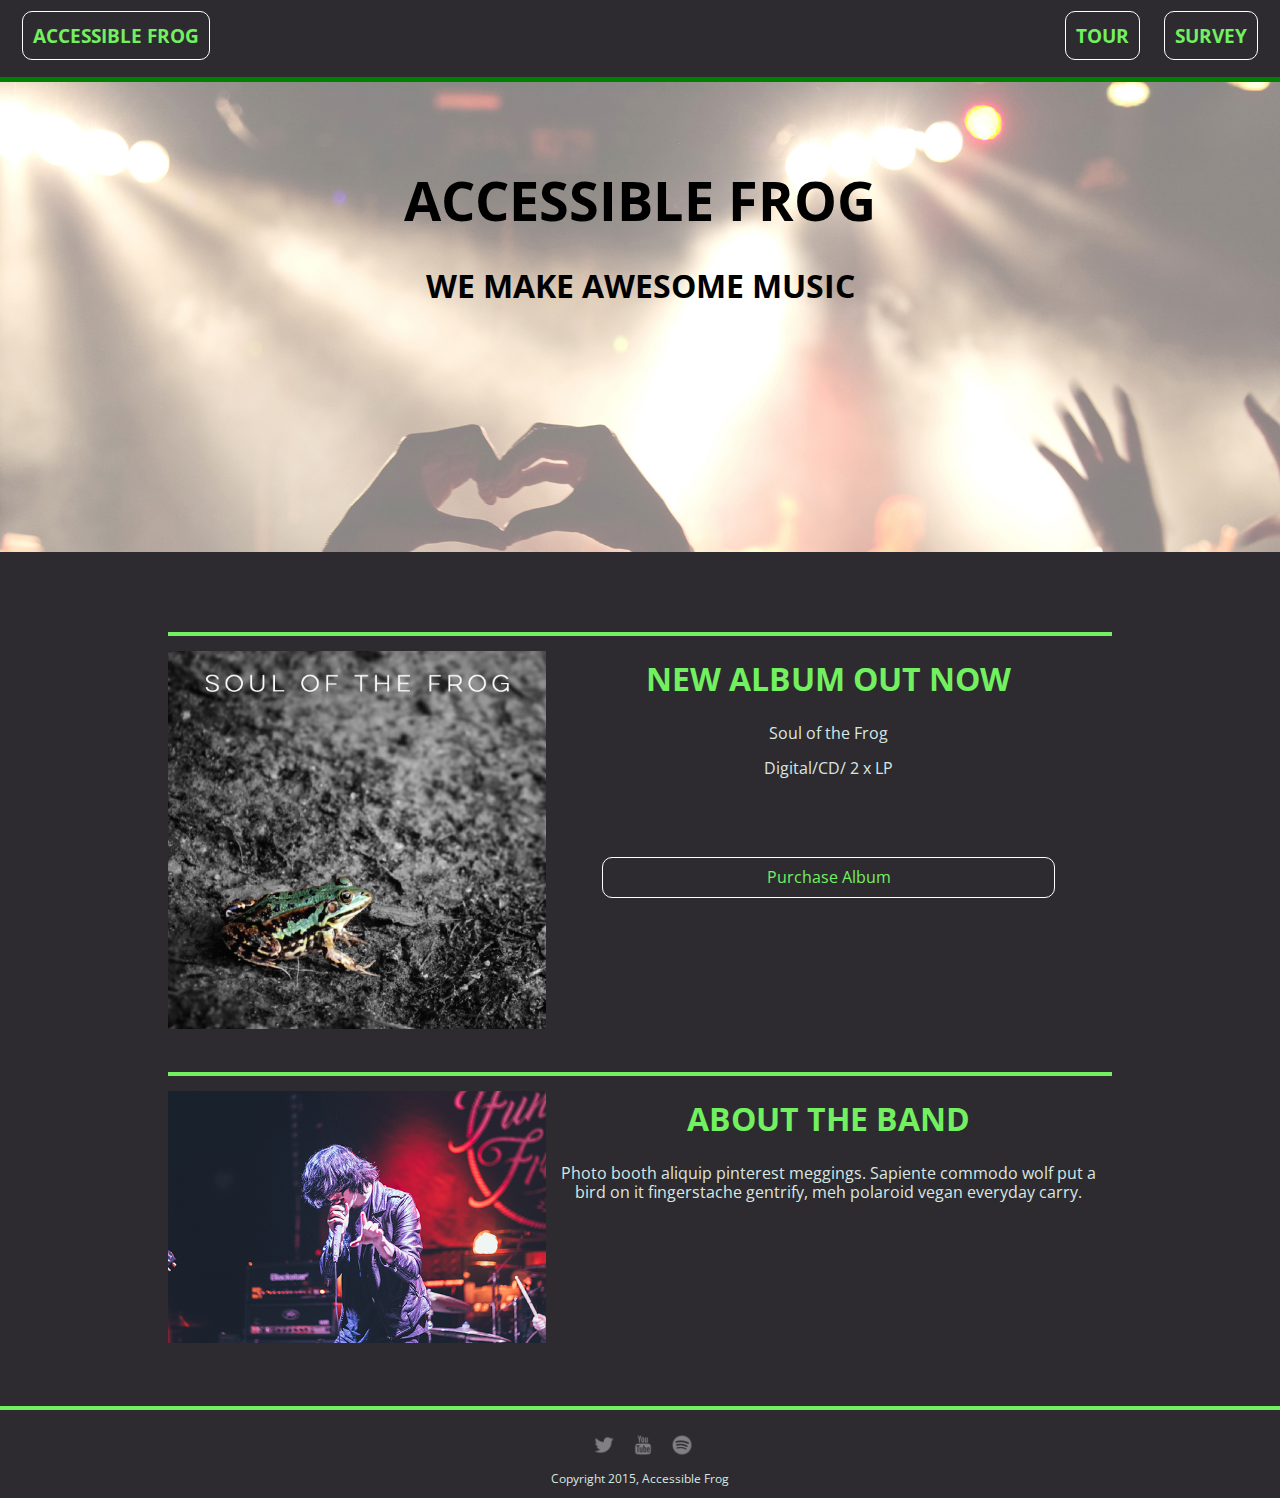
<file: index.html>
<!doctype html>
<html lang="en">
  <head>
    <meta charset="utf-8">
    <meta http-equiv="X-UA-Compatible" content="IE=edge">
    <meta name="viewport" content="width=device-width, initial-scale=1">

    <title>Accessible Frog | Home Page</title>

    <!-- My new css files below -->
    <link href="css/normalize.css" rel="stylesheet" type="text/css">
    <link href='https://fonts.googleapis.com/css?family=Open+Sans:400,300,600' rel='stylesheet' type='text/css'>
    <link href="css/main.css" rel="stylesheet" type="text/css">
  </head>

  <body>
    <nav role="navigation" class="main-nav">
      <ul>
        <li><a href="index.html">Accessible Frog</a></li>
        <li><a href="tour.html">Tour</a></li>
        <li><a href="survey.html">Survey</a></li>
      </ul>
    </nav>

    <header role="banner" class="main-header">
      <h1>Accessible Frog</h1>
      <p>We make awesome music</p>
    </header>

    <main role="main" class="main-section">
      <div class="band-info album clearfix">
        <div class="album-img">
          <img class="photo" src= "img/soul_of_the_frog.jpg" alt="Cover of our new album">
        </div>
        <div class="information">
          <h2 class="heading">New album out now</h2>
          <p>Soul of the Frog</p>
          <p>Digital/CD/ 2 x LP</p>
          <a href="#" class="btn-buy">Purchase Album</a>
        </div>
      </div>

      <div class="band-info about clearfix">
        <div class="band-img">
          <img class="photo" src= "img/lead_singer.jpg" alt="Photograph of our lead singer on stage">
        </div>
        <div class="information">
          <h2>About the band</h2>
          <p>Photo booth aliquip pinterest meggings. Sapiente commodo wolf put a bird on it fingerstache gentrify, meh polaroid vegan everyday carry.</p>
        </div>
      </div>
    </main>

    <footer role="contentinfo" class="main-footer">
      <ul>
        <li><a href="#" class="social twitter">Go to our Twitter page</a></li>
        <li><a href="#" class="social youtube">Go to our Youtube page</a></li>
        <li><a href="#" class="social spotify">Go to our Spotify page</a></li>
      </ul>
      <p class="copyright">Copyright 2015, Accessible Frog</p>
    </footer>

  </body>
</html>
</file>
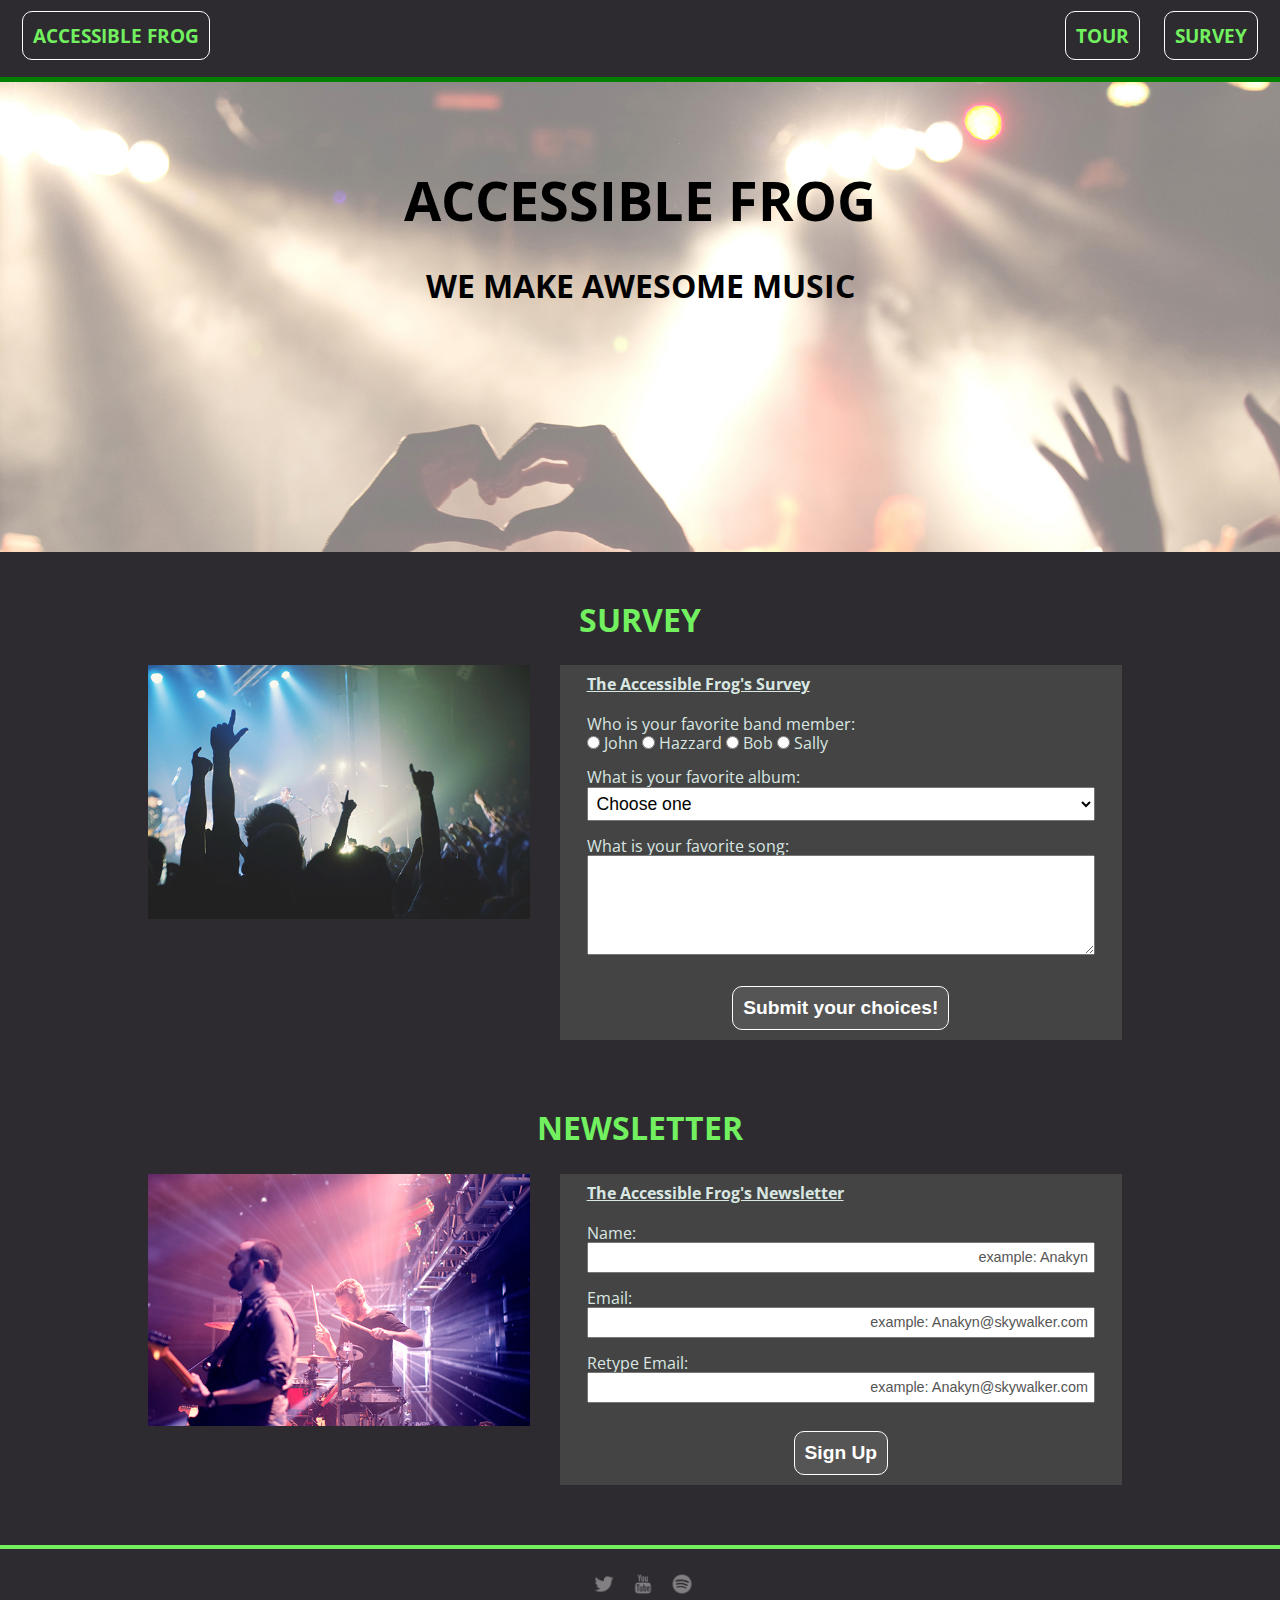
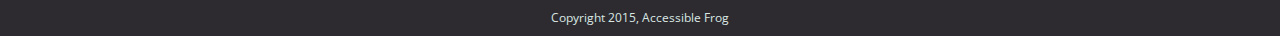
<file: survey.html>
<!doctype html>
<html lang="en">
  <head>
    <meta charset="utf-8">
    <meta http-equiv="X-UA-Compatible" content="IE=edge">
    <meta name="viewport" content="width=device-width, initial-scale=1">

    <title>Accessible Frog | Tour</title>

    <!-- My new css files below -->
    <link href="css/normalize.css" rel="stylesheet" type="text/css">
    <link href='https://fonts.googleapis.com/css?family=Open+Sans:400,300,600' rel='stylesheet' type='text/css'>
    <link href="css/main.css" rel="stylesheet" type="text/css">
  </head>

  <body>

    <nav role="navigation" class="main-nav">
      <ul>
        <li><a href="index.html">Accessible Frog</a></li>
        <li><a href="tour.html">Tour</a></li>
        <li><a href="survey.html">Survey</a></li>
      </ul>
    </nav>

    <header role="banner" class="main-header">
      <h1>Accessible Frog</h1>
      <p>We make awesome music</p>
    </header>

    <main role="main">
      <div class="first-form clearfix">
        <h2>Survey</h2>
        <div class="form-img">
          <img class="photo" src= "img/concert01.jpg" alt="Photograph of one of our indoor concert">
        </div>
          <div class="container survey-form-container">
            <form class="survey" action="#" method="post">
              <fieldset>
                <legend>The Accessible Frog's Survey</legend>
                <p>
                  <label>Who is your favorite band member:</label>
                  <br>
                  <input type="radio" id="John" value="John" name="favorite_band_member">
                  <label for="John">John</label>
                  <input type="radio" id="Hazzard" value="Hazzard" name="favorite_band_member">
                  <label for="Hazzard">Hazzard</label>
                  <input type="radio" id="Bob" value="Bob" name="favorite_band_member">
                  <label for="Bob">Bob</label>
                  <input type="radio" id="Sally" value="Sally" name="favorite_band_member">
                  <label for="Sally">Sally</label>
                </p>

                <p>
                <label for="favorite_album">What is your favorite album:</label>
                <br>
                  <select id="favorite_album" name="favorite_album">
                    <option value="" disabled selected hidden>Choose one</option>
                    <option value="a-day-of-old">A Day Of Old</option>
                    <option value="diamond-fireworks">Diamond Fireworks</option>
                    <option value="enjoy-your-desire">Enjoy Your Desire</option>
                    <option value="finding-my-shadow">Finding My Shadow</option>
                    <option value="heroic-forever">Heroic Forever</option>
                    <option value="midnight-fires">Midnight Fires</option>
                    <option value="music-of-my-life">Music Of My Life</option>
                    <option value="party-for-an-angel">Party For An Angel</option>
                    <option value="song-for-yesterday">Song For Yesterday</option>
                    <option value="street-of-the-rider">Street Of The Rider</option>
                    <option value="this-is-for-you">This Is For You</option>
                  </select>
                </p>

                <p>
                  <label for="favorite_song">What is your favorite song:</label>
                  <br>
                  <textarea name="favorite_song" id="favorite_song"></textarea>
                </p>
              </fieldset>
              <button type="submit">Submit your choices!</button>
            </form>
          </div><!-- END: Container -->
      </div><!-- END: First-Form -->

      <div class="second-form clearfix">
        <h2 class="heading">Newsletter</h2>
        <div class="form-img">
          <img class="photo" src= "img/the_band.jpg" alt="Photograph of our drummer and bass guitarist on stage">
        </div>
        <div class="container newsletter-form-container">
          <form class="newsletter">
            <fieldset>
              <legend>The Accessible Frog's Newsletter</legend>
                <p>
                  <label for="name">Name:</label>
                  <br>
                  <input type="text" id="name" name="user_fullname" placeholder="example: Anakyn">
                </p>

                <p>
                  <label for="email">Email:</label>
                  <br>
                  <input type="email" id="email" name="user_email" placeholder="example: Anakyn@skywalker.com">
                </p>

                <p>
                  <label for="confirm_email">Retype Email:</label>
                  <br>
                  <input type="email" id="confirm_email" name="user_confirm_email" placeholder="example: Anakyn@skywalker.com">
                </p>
              </fieldset>
              <button type="submit">Sign Up</button>
            </form>
          </div>
        </div>
    </main>

    <footer role="contentinfo" class="main-footer">
      <ul>
        <li><a href="#" class="social twitter">Go to our Twitter page</a></li>
        <li><a href="#" class="social youtube">Go to our Youtube page</a></li>
        <li><a href="#" class="social spotify">Go to our Spotify page</a></li>
      </ul>
      <p class="copyright">Copyright 2015, Accessible Frog</p>
    </footer>
  </body>
</html>
</file>
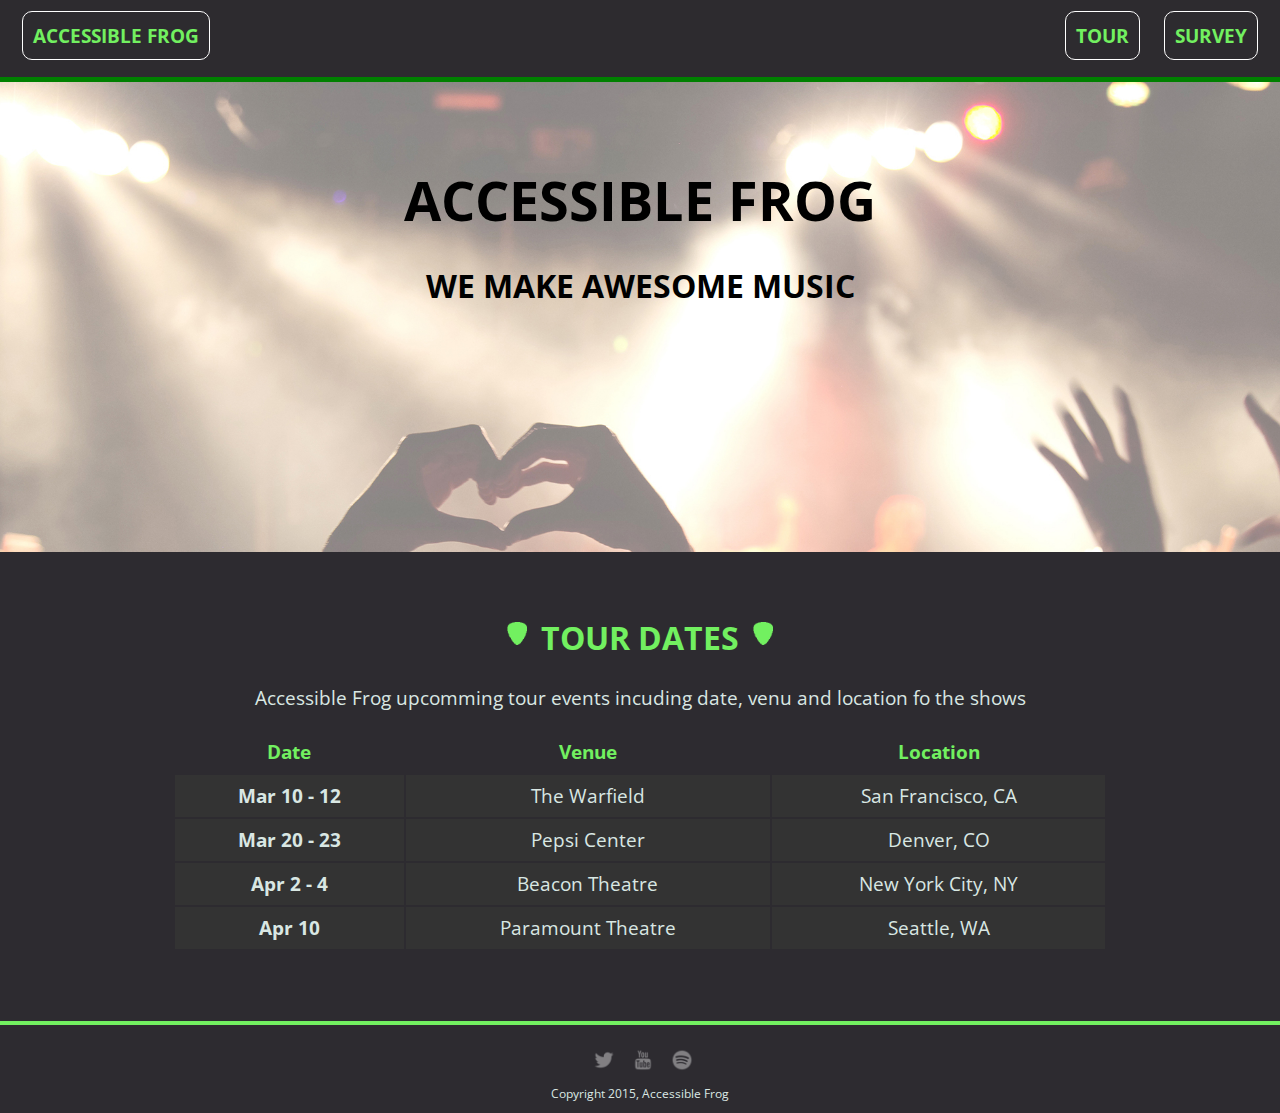
<file: tour.html>
<!doctype html>
<html lang="en">
  <head>
    <meta charset="utf-8">
    <meta http-equiv="X-UA-Compatible" content="IE=edge">
    <meta name="viewport" content="width=device-width, initial-scale=1">

    <title>Accessible Frog | Tour</title>

    <!-- My new css files below -->
    <link href="css/normalize.css" rel="stylesheet" type="text/css">
    <link href='https://fonts.googleapis.com/css?family=Open+Sans:400,300,600' rel='stylesheet' type='text/css'>
    <link href="css/main.css" rel="stylesheet" type="text/css">
  </head>

  <body>

    <nav role="navigation" class="main-nav">
      <ul>
        <li><a href="index.html">Accessible Frog</a></li>
        <li><a href="tour.html">Tour</a></li>
        <li><a href="survey.html">Survey</a></li>
      </ul>
    </nav>


    <header role="banner" class="main-header">
      <h1>Accessible Frog</h1>
      <p>We make awesome music</p>
    </header>

    <main role="main" class="main-section">
      <div class="tour-page">
        <div class="tour-dates">
          <img class="pick" src= "img/guitar_pick_green.png" alt>
          <h2>Tour Dates</h2>
          <img class="pick" src= "img/guitar_pick_green.png" alt>
        </div>
        <article class="flex">
          <table class="tour-dates-table">
            <caption>Accessible Frog upcomming tour events incuding date, venu and location fo the shows</caption>
            <thead>
              <tr>
                <th id="date" scope="col">Date</th>
                <th id="venue" scope="col">Venue</th>
                <th id="location" scope="col">Location</th>
              </tr>
            </thead>
            <tbody>
              <tr>
                <th id="march-10-12" headers="date" scope="row">Mar 10 - 12</th>
                <td headers="venue march-10-12">The Warfield</td>
                <td headers="location march-10-12">San Francisco, CA</td>
              </tr>
              <tr>
                <th id="march-20-23" headers="date" scope="row">Mar 20 - 23</th>
                <td headers="venue march-20-23">Pepsi Center</td>
                <td headers="location march-20-23">Denver, CO</td>
              </tr>
              <tr>
                <th id="april-2-4" headers="date" scope="row">Apr 2 - 4</th>
                <td headers="venue april-2-4">Beacon Theatre</td>
                <td headers="location april-2-4">New York City, NY</td>
              </tr>
              <tr>
                <th id="april-10" headers="date" scope="row">Apr 10</th>
                <td headers="venue april-10">Paramount Theatre</td>
                <td headers="location april-10">Seattle, WA</td>
              </tr>
            </tbody>
          </table>
        </article>
      </div>
    </main>

    <footer role="contentinfo" class="main-footer">
      <ul>
        <li><a href="#" class="social twitter">Go to our Twitter page</a></li>
        <li><a href="#" class="social youtube">Go to our Youtube page</a></li>
        <li><a href="#" class="social spotify">Go to our Spotify page</a></li>
      </ul>
      <p class="copyright">Copyright 2015, Accessible Frog</p>
    </footer>
  </body>
</html>
</file>
<file: css/main.css>
/*****************************
  Global Layout Set-up
*****************************/
*, *:before, *:after {
  -moz-box-sizing: border-box;
  -webkit-box-sizing: border-box;
  box-sizing: border-box;
}

body {
  margin: 0;
  padding: 0;
  text-align: center;
  font-family: 'Open Sans', sans-serif;
  color: #D9E7E3;
  background: #2d2b30;
}

a {
  text-decoration: none;
  color: #72F060;
}

a:hover {
  color: #72F060;
  text-decoration: underline;
}



/*****************************
  Navigation
*****************************/
.main-nav {
  background: rgba(45, 43, 48, .9);
  min-height: 30px;
  padding: 10px;
  text-align: center;
  border-bottom: 5px solid green;
}

.main-nav ul {
  font-weight: 700;
  list-style-type: none;
  margin: 0 auto;
  padding: 0;
}

.main-nav li {
  margin: 10px auto;
  padding: 5px 12px 10px 12px;
}

.main-nav ul a {
  display: block;
  padding: 10px;
  border: 1px solid white;
  border-radius: 10px;
  text-transform: uppercase;
}

.main-nav a:hover {
  background: #72F060;
  border-color: #72F060;
  color: #000;
  cursor: pointer;
  text-decoration: none;
}



/*****************************
  Header
*****************************/
.main-header {
  text-align: center;
  background: url('../img/concert02_no_text.jpg') no-repeat top center ;
  background-size: cover;
  overflow: hidden;
  height: 350px;
  color: #000;
  text-transform: uppercase;
}

.main-header h1 {
  font-size: 3em;
}

.main-header p {
  font-weight: bold;
  font-size: 1.6em;
}



/*****************************
  Page: index.html
*****************************/
.main-section {
  margin: 30px 15px 10px;
}

.band-info {
  margin-top: 40px;
  padding-top: 15px;
  border-top: 4px solid #72F060;
}

.album-img img,
.band-img img {
  margin: 0 auto;
  width: 100%;
}

.information {
  text-align: center;
}

.information h2 {
  font-size: 2em;
  text-transform: uppercase;
  color: #72F060;
  margin-top: 10px;
}

.btn-buy {
  padding: 10px;
  border: 1px solid white;
  border-radius: 10px;
}

.btn-buy:hover {
  background: #72F060;
  border-color: #72F060;
  color: #000;
  cursor: pointer;
  text-decoration: none;
}



/*****************************
  Page: tour.html
*****************************/
.tour-page {
  margin: 10px 5px;
}

.tour-dates {
  text-align: center;
  padding-top: 10px;
  padding-bottom: 20px;
}

.tour-dates h2 {
  display: inline;
  font-size: 1.3em;
  text-transform: uppercase;
  color: #72F060;
}

.pick {
  width: 40px;
  padding: 10px;
  vertical-align: text-bottom;
}

.tour-dates-table {
  width: 100%;
  font-size: .9em;
}

.tour-dates-table caption {
  padding: 10px 0px 20px;
}

.tour-dates-table thead {
  color: #72F060;
}

.tour-dates-table th,
.tour-dates-table td {
  padding: 5px;
}

.tour-dates-table tbody {
  background: #333;
}



/*****************************
  Page: survey.html
*****************************/
.first-form,
.second-form {
  margin-top: 20px;
  padding: 20px 10px;
}

.first-form h2,
.second-form h2 {
  font-size: 2em;
  text-transform: uppercase;
  color: #72F060;
  margin-top: 10px;
}

.form-img img {
  width: 100%;
}

form {
  margin: 0 auto;
  text-align: center;
}

fieldset {
  border: 0;
  text-align: left;
}

.survey,
.newsletter {
  background-color: #444;
  padding: 10px 15px;
}

.survey legend,
.newsletter legend {
  font-weight: bolder;
  text-decoration: underline;
}

.survey input[type="radio"],
.survey label {
  cursor: pointer;
}

.survey select {
  width: 100%;
  font-size: 1.1em;
  padding: 5px;
  cursor: pointer;
  transition: .5s;
}

.survey select:hover {
  outline: 2px solid #333;
  background-color: #72F060;
}

.survey select:focus {
  outline: 2px solid #333;
  background-color: #72F060;
  color: #000;
}

.survey textarea {
  padding: 5px;
  height: 100px;
  width: 100%;
  font-size: 1.1em;
  transition: .4s;
  cursor: pointer;
}

.survey textarea:hover {
  outline: 2px solid #333;
  background-color: #72F060;
}

.survey textarea:focus {
  outline: 2px solid #333;
  background-color: #72F060;
  color: #000;
}

.survey button,
.newsletter button {
  margin: auto;
  cursor: pointer;
  border: 1px solid #fff;
  padding: 10px;
  border-radius: 10px;
  font-size: 1.2em;
  background: #555;
  color: #fff;
  font-weight: bold;
  transition: .3s;
}

.survey button:hover,
.newsletter button:hover {
  border-color: #72F060;
  background-color: #72F060;
  color: #000;
}

.newsletter label,
.newsletter input {
  cursor: pointer;
}

.newsletter input {
  padding: 5px;
  width: 100%;
  font-size: 0.9em;
  transition: .3s;
}

.newsletter input:hover {
  outline: 2px solid #333;
  background-color: #72F060;
}

.newsletter input:focus {
  outline: 2px solid #333;
  background-color: #72F060;
  color: #000;
}

.newsletter ::-webkit-input-placeholder {
   color: #555;
   text-align: right;
}



/*****************************
  Footer
*****************************/
.main-footer {
  margin-top: 40px;
  padding-top: 20px;
  border-top: 4px solid #72F060;
}

.main-footer ul {
  list-style-type: none;
  margin: 0;
  padding: 0;
}

.main-footer li {
  display: inline-block;
}

.main-footer a.social {
  display: inline-block;
  text-indent: -20000px;
  margin-left: 5px;
  width: 30px;
  height: 30px;
  background-size: 30px 30px;
  opacity: .4;
  transition: all .5s;
}

.main-footer a.twitter {
  background-image: url(../img/twitter-32.png);
}

.main-footer a.youtube {
  background-image: url(../img/youtube-32.png);
}

.main-footer a.spotify {
  background-image: url(../img/spotify-32.png);
}

.main-footer a.social:hover {
  opacity: 1;
}

.main-footer .copyright {
  font-size: .75em;
}



/*****************************
  Media Queries
*****************************/
@media screen and (min-width: 768px) {
  /*****************************
    Global Layout Set-up
  *****************************/
  .clearfix:before,
  .clearfix:after {
      content: " "; /* 1 */
      display: table; /* 2 */
  }

  .clearfix:after {
      clear: both;
  }
  /*****************************
    Navigation
  *****************************/
  .main-nav ul {
    display: flex;
  }

  .main-nav li {
    margin: 10px 0px;
  }

  .main-nav li:nth-child(2) {
    margin-left: auto;
  }

  .main-nav ul a {
    display: initial;
    font-size: 1.2em;
  }

  /*****************************
    Header
  *****************************/
  .main-header {
    min-height: 470px;
    padding-top: 50px;
  }

  .main-header h1 {
    font-size: 3.4em;
  }

  .main-header p {
    font-size: 2em;
  }

  /*****************************
    Page: index.html
  *****************************/
  .main-section {
    max-width: 1024px;
    margin: 20px auto;
    padding: 20px 40px;
  }

  .album-img,
  .band-img {
    float: left;
    width: 40%;
  }

  .band-info .information {
    float: left;
    width: 60%;
  }

  .btn-buy {
    display: block;
    width: 80%;
    margin: 80px auto 0px;
  }

  /*****************************
    Page: tour.html
  *****************************/
  .tour-dates h2 {
    font-size: 2em;
  }

  .tour-dates-table {
    font-size: 1.2em;
    max-width: 1024px;
  }

  .tour-dates-table th,
  .tour-dates-table td {
    padding: 10px;
  }

  /*****************************
    Page: survey.html
  *****************************/
  .first-form,
  .second-form {
    max-width: 1024px;
    margin: 20px auto;
  }

  .form-img {
    float: left;
    width: 40%;
    padding: 0px 10px;
    vertical-align: top;
  }

  .survey-form-container,
  .newsletter-form-container {
    float: left;
    width: 60%;
    padding: 0px 20px;
    vertical-align: top;
  }
}
</file>
